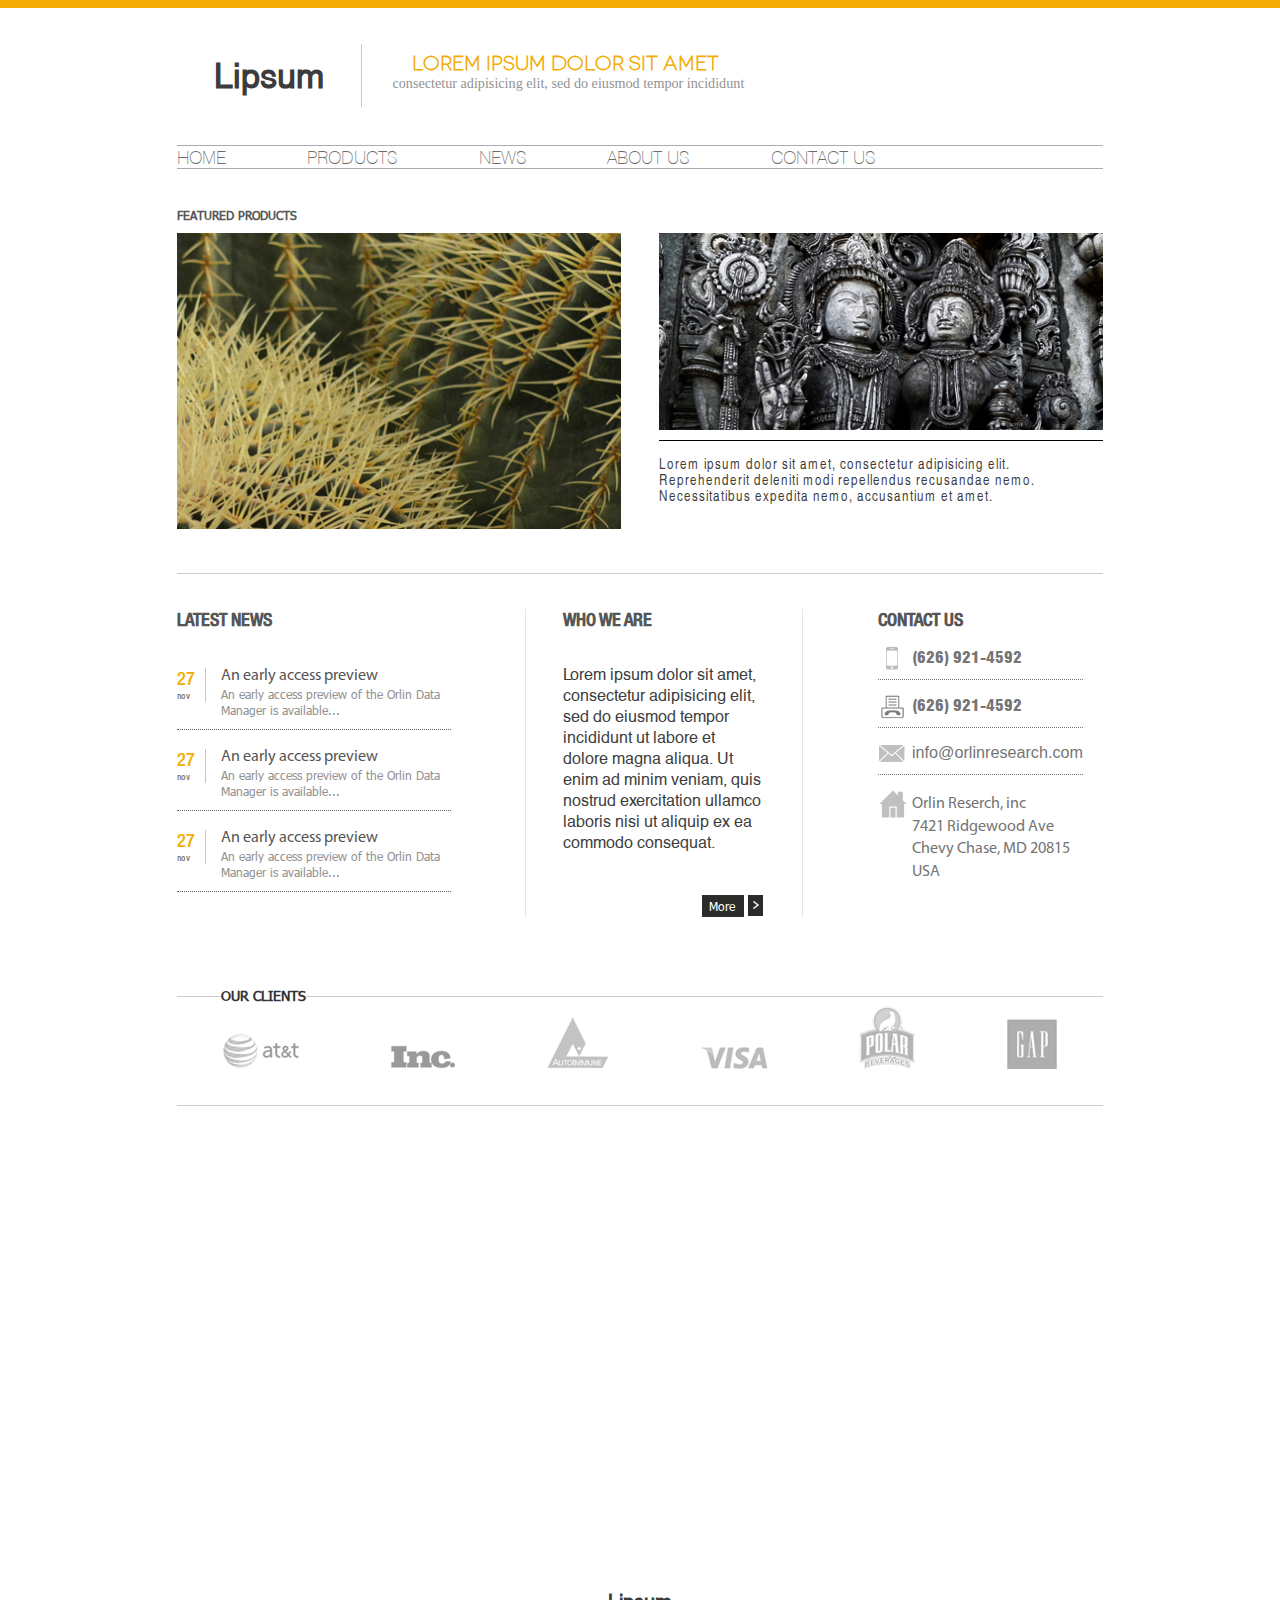
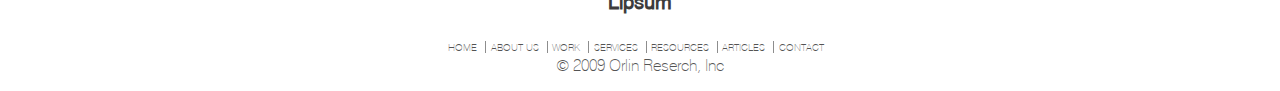
<file: lipsum/index.html>
<!DOCTYPE html>
<html lang="en">
<head>
	<meta charset="UTF-8">
	<meta http-equiv="X-UA-Compatible" content="IE=Edge">
	<meta name="viewport" content="width=device-width, initial-scale=1.0">
	<title>mysite</title>
	<link rel="stylesheet" type="text/css" href="css/style.css">
</head>
<body>
	<header>
		<div class="orange-line"></div>
		<div class="container">
			<div class="block">
				<h1>Lipsum</h1>
			</div>
			<div class="block">
				<h2>Lorem ipsum dolor sit amet</h2>
				<p>consectetur adipisicing elit, sed do eiusmod tempor incididunt</p>
			</div>
			<div class="burger-menu">
				<label id="burger-menu" for="toggle" onclick='checked()'>&#9776;</label>
				<input type="checkbox" id="toggle" >
			</div>
		</div>
	</header>

	<section class="navigation">
		<div class=" navigation container">
			<nav class="top-menu" id="top-menu">
				<ul>
					<li><a href="#" class="link-nav">home</a></li>
					<li><a href="#" class="link-nav">products</a></li>
					<li><a href="#" class="link-nav">news</a></li>
					<li><a href="#" class="link-nav">about us</a></li>
					<li><a href="#" class="link-nav" id="last-link-top-menu">contact us</a></li>
				</ul>
			</nav>
		</div>
	</section>

	<section class="featured-products">
		<div class="container">
			<h2>featured products</h2>
			<div class="wrap-photo">
				<div class="photo-block">
					<img src="images/cactus.png" alt="cactus">
				</div>
				<div class="photo-block">
					<img src="images/monument.png" alt="monument">
					<div class="text-block">
						<p>Lorem ipsum dolor sit amet, consectetur adipisicing elit. Reprehenderit deleniti modi repellendus recusandae nemo. Necessitatibus expedita nemo, accusantium et amet.</p>
					</div>
				</div>
			</div>
		</div>
	</section>

	<section class="about-us">
		<div class="container">
			<div class="flex-about-us">
				<div class="about-us-item news">
					<h3>Latest news</h3>
					<div class="news-block">
						<div class="news-item">
							<div class="date">
								<span>27</span>
								<p>nov</p>
							</div>
							<div class="text-news">
								<p class="article-title"><a href="">An early access preview</a></p>
								<p class="article">An early access preview of the Orlin Data Manager is available...</p>
							</div>
						</div>
						<div class="news-item">
							<div class="date">
								<span>27</span>
								<p>nov</p>
							</div>
							<div class="text-news">
								<p class="article-title"><a href="">An early access preview</a></p>
								<p class="article">An early access preview of the Orlin Data Manager is available...</p>
							</div>
						</div>
						<div class="news-item">
							<div class="date">
								<span>27</span>
								<p>nov</p>
							</div>
							<div class="text-news">
								<p class="article-title"><a href="">An early access preview</a></p>
								<p class="article">An early access preview of the Orlin Data Manager is available...</p>
							</div>
						</div>
					</div>
				</div>
				<div class="about-us-item who-we-are">
					<h3>Who we are</h3>
					<p>Lorem ipsum dolor sit amet, consectetur adipisicing elit, sed do eiusmod tempor incididunt ut labore et dolore magna aliqua. Ut enim ad minim veniam, quis nostrud exercitation ullamco laboris nisi ut aliquip ex ea commodo consequat.</p>
					<div class="click-more">
						<div class="more-text">
							<p>More</p>
						</div>
						<div class="arrow">
						</div>
					</div>
				</div>
				<div class="about-us-item contact-us">
					<h3>Contact us</h3>
					<div class="contact-block">
						<div class="contact-item">
							<div class="icon">
								<img src="images/phone.png" alt="phone">
							</div>
							<div class="text-communication">
								<p class="number">(626) 921-4592</p>
							</div>
						</div>
						<div class="contact-item">
							<div class="icon">
								<img src="images/fax.png" alt="fax">
							</div>
							<div class="text-communication">
								<p class="number">(626) 921-4592</p>
							</div>
						</div>
						<div class="contact-item">
							<div class="icon">
								<img src="images/mail.png" alt="mail">
							</div>
							<div class="text-communication">
								<p class="mail">info@orlinresearch.com</p>
							</div>
						</div>
						<div class="contact-item">
							<div class="icon home">
								<img src="images/address.png" alt="address">
							</div>
							<div class="text-communication">
								<p class="text-communication home-text">Orlin Reserch, inc <br>
								   7421 Ridgewood Ave <br>
								   Chevy Chase, MD 20815 <br>
								   USA</p>
							</div>
						</div>
					</div>
				</div>
			</div>
		</div>
	</section>

	<section class="our-clients">
		<div class="container">
			<h4>our clients</h4>
			<div class="clients-flex">
				<div class="clients-item">
					<img src="images/client-at&t.png" alt="at&t">
				</div>
				<div class="clients-item">
					<img src="images/client-inc.png" alt="inc">
				</div>
				<div class="clients-item">
					<img src="images/client-auto.png" alt="auto">
				</div>
				<div class="clients-item">
					<img src="images/client-visa.png" alt="visa">
				</div>
				<div class="clients-item">
					<img src="images/client-polar.png" alt="polar">
				</div>
				<div class="clients-item">
					<img src="images/client-gap.png" alt="gap">
				</div>
			</div>
		</div>
	</section>

	<section class="maps">
		<div class="container">
			<script type="text/javascript" charset="utf-8" async src="https://api-maps.yandex.ru/services/constructor/1.0/js/?um=constructor%3Ab4e721dae02ae9bb1fd76ce1bd144ad41d2abfcd3bc93afd3f2f5317c2e51d3a&amp;width=100%25&amp;height=400&amp;lang=ru_RU&amp;scroll=true"></script>
			<iframe src="https://www.google.com/maps/embed?pb=!1m16!1m12!1m3!1d71927.95953898416!2d37.63818950903102!3d55.71073917447896!2m3!1f0!2f0!3f0!3m2!1i1024!2i768!4f13.1!2m1!1z0YbRg9C8!5e0!3m2!1sru!2sru!4v1570915683758!5m2!1sru!2sru" width="100%" height="450" frameborder="0" style="border:0;" allowfullscreen=""></iframe>
		</div>
	</section>

	<footer>
		<div class="container">
			<h5>Lipsum</h5>
			<nav class="footer-menu">
				<ul>
					<li><a href="#">home</a></li>
					<li><a href="#">About us</a></li>
					<li><a href="#">Work</a></li>
					<li><a href="#">Services</a></li>
					<li><a href="#">Resources</a></li>
					<li><a href="#">Articles</a></li>
					<li><a href="#" id="last-link-menu">Contact</a></li>
				</ul>
			</nav>
			<p class="copyright">&copy; 2009 Orlin Reserch, Inc</p>
		</div>
	</footer>
	<script type="text/javascript" src="js/script.js"></script>
</body>
</html>
</file>
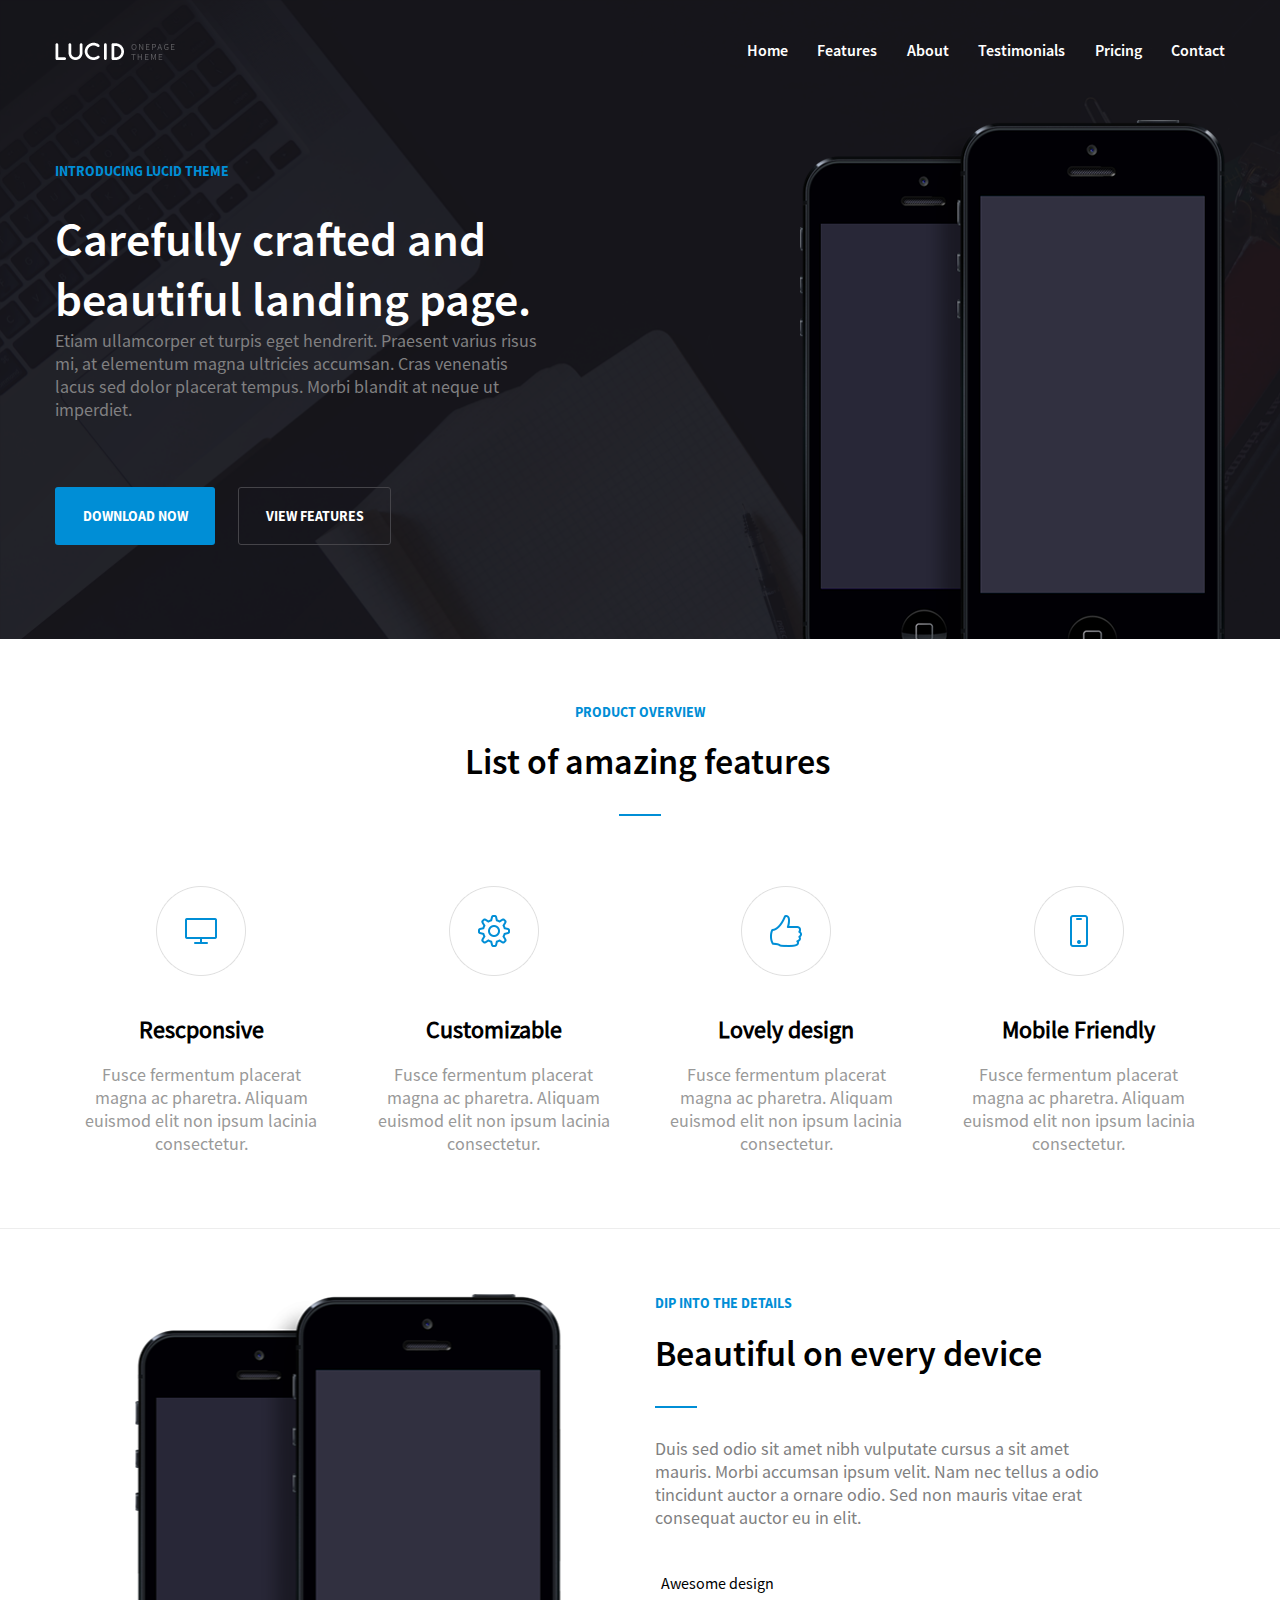
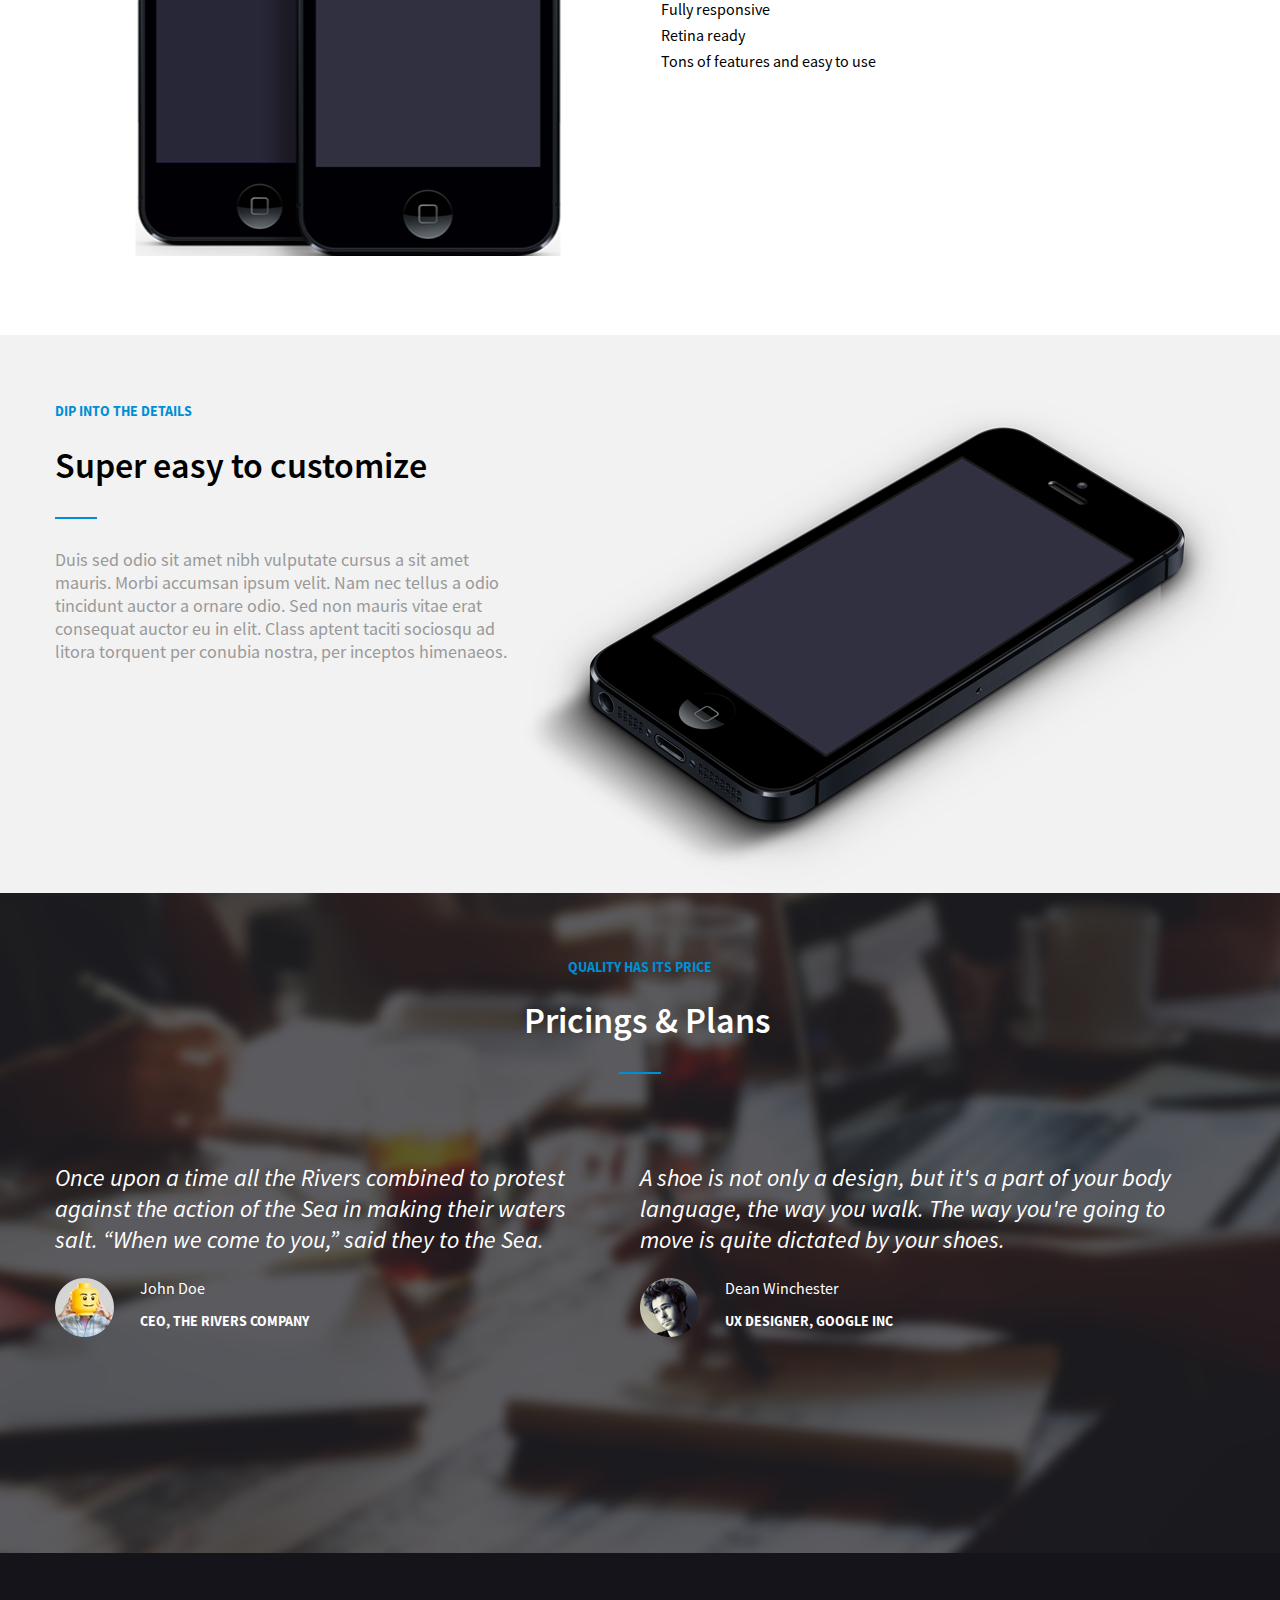
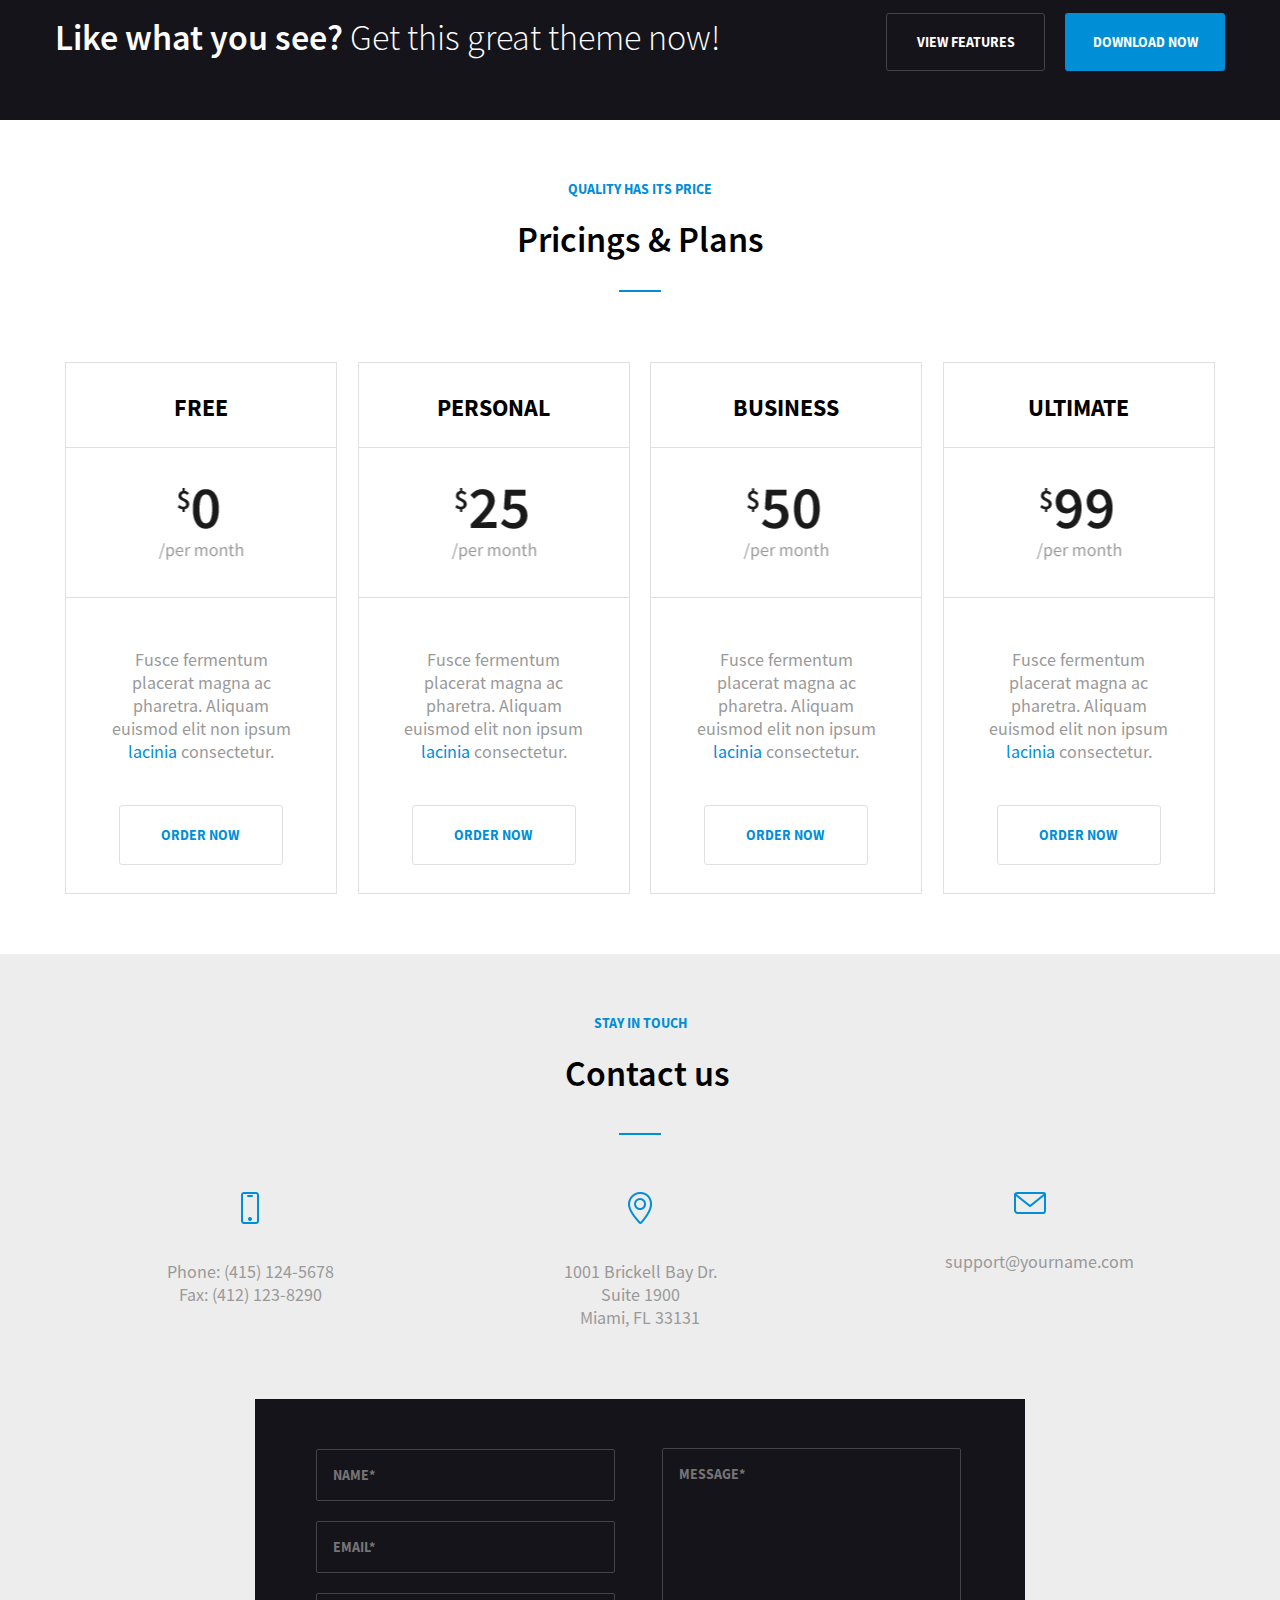
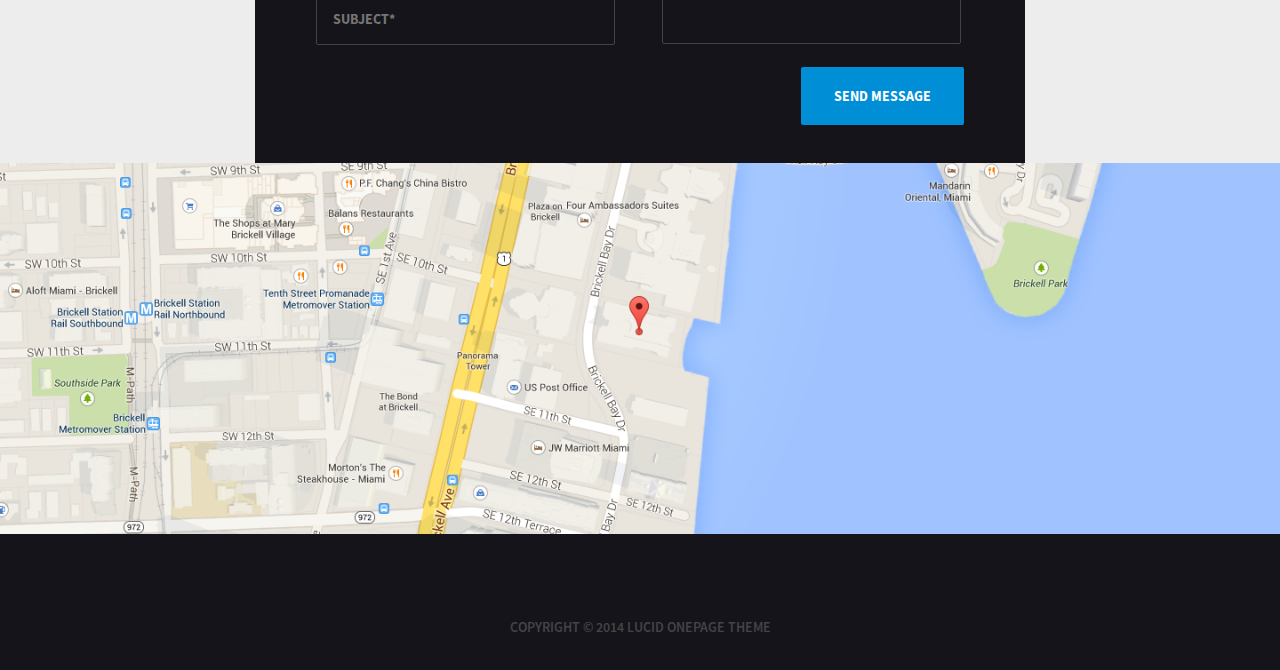
<file: lucid/index.html>
<!DOCTYPE html>
<html lang="en">
<head>
	<meta charset="UTF-8">
	<meta name="viewport" content="width=device-width, initial-scale=1.0">
	<title>Lucid</title>
	<link rel="stylesheet" href="css/style.css">
	<link rel="stylesheet" href="https://use.fontawesome.com/releases/v5.7.0/css/all.css" integrity="sha384-lZN37f5QGtY3VHgisS14W3ExzMWZxybE1SJSEsQp9S+oqd12jhcu+A56Ebc1zFSJ" crossorigin="anonymous">
</head>
<body>
	<header class="header">
		<div class="container">
			<a href="#" class="logo"><img src="img/logo.png" alt="logo"></a>
			<label id="burger-menu" for="toggle">&#9776;</label>
			<input type="checkbox" id="toggle"/>
			<nav>
				<ul>	
					<li><a href="#">Home</a></li>
					<li><a href="#">Features</a></li>
					<li><a href="#">About</a></li>
					<li><a href="#">Testimonials</a></li>
					<li><a href="#">Pricing</a></li>
					<li><a href="#" class="last">Contact</a></li>
				</ul>
			</nav>

			<div class="flex">
				<div class="flex-item">
					<p class="preview">introducing lucid theme</p>
					<h1>Carefully crafted and beautiful landing page.</h1>
					<p class="fl-text">Etiam ullamcorper et turpis eget hendrerit. Praesent varius risus mi, at elementum magna ultricies accumsan. Cras venenatis lacus sed dolor placerat tempus. Morbi blandit at neque ut imperdiet.</p>
					<a href="#" class="l">download now</a>
					<a href="#" class="r">view features</a>
				</div>
				<div class="flex-item">
					<img id="devices" src="img/devices.png" alt="devices">
				</div>
			</div>
		</div>
	</header>

	<main>
		<section class="infographic">
			<div class="container">
				<p class="preview">product overview</p>
				<h2>List of amazing features</h2>
				<div class="blue-line"></div>
				<div class="flex info">
					<div class="info-item">
						<img src="img/monitor.png" alt="monitor"> 
						<h3>Rescponsive</h3>
						<p class="info-text">Fusce fermentum placerat magna ac pharetra. Aliquam euismod elit non ipsum lacinia consectetur.</p>
					</div>
					<div class="info-item">
						<img src="img/settings.png" alt="settings"> 
						<h3>Customizable</h3>
						<p class="info-text">Fusce fermentum placerat magna ac pharetra. Aliquam euismod elit non ipsum lacinia consectetur.</p>
					</div>
					<div class="info-item">
						<img src="img/like.png" alt="like"> 
						<h3>Lovely design</h3>
						<p class="info-text">Fusce fermentum placerat magna ac pharetra. Aliquam euismod elit non ipsum lacinia consectetur.</p>
					</div>
					<div class="info-item">
						<img src="img/phone.png" alt="phone">
						<h3>Mobile Friendly</h3>
						<p class="info-text">Fusce fermentum placerat magna ac pharetra. Aliquam euismod elit non ipsum lacinia consectetur.</p>
					</div>
				</div>
			</div>
		</section>

		<hr>

		<section class="beautiful">
			<div class="container">
				<div class="flex device">
					<div class="flex-item left-device"><img src="img/devices.png" alt="devices"></div>
					<div class="flex-item">
						<p class="preview">dip into the details</p>
						<h2>Beautiful on every device</h2>
						<div class="blue-line"></div>
						<p class="device-text">Duis sed odio sit amet nibh vulputate cursus a sit amet mauris. Morbi accumsan ipsum velit. Nam nec tellus a odio tincidunt auctor a ornare odio. Sed non  mauris vitae erat consequat auctor eu in elit. </p>

						<ul>
							<li><i class="fas fa-check"></i>&nbsp; Awesome design</li>
							<li><i class="fas fa-check"></i>&nbsp; Fully responsive</li>
							<li><i class="fas fa-check"></i>&nbsp; Retina ready</li>
							<li><i class="fas fa-check"></i>&nbsp; Tons of features and easy to use</li>
						</ul>
					</div>
				</div>
			</div>
		</section>

		<section class="super">
			<div class="container">
				<div class="flex">
					<div class="super-item1">
						<p class="preview">dip into the details</p>
						<h2>Super easy to customize</h2>
						<div class="blue-line"></div>
						<p class="text">Duis sed odio sit amet nibh vulputate cursus a sit amet mauris. Morbi accumsan ipsum velit. Nam nec tellus a odio tincidunt auctor a ornare odio. Sed non  mauris vitae erat consequat auctor eu in elit. Class aptent taciti sociosqu ad litora torquent per conubia nostra, per inceptos himenaeos.</p>
					</div>
					<div class="super-item2"><img src="img/iPhone.png" alt="iphone"></div>
				</div>
			</div>
		</section>

		<section class="quote">
			<div class="container">
				<p class="preview">quality has its price</p>
				<h2>Pricings & Plans</h2>
				<div class="blue-line"></div>
				<div class="flex">
					<div class="flex-item">
						<blockquote>
							Once upon a time all the Rivers combined to protest against the action of the Sea in making their waters salt. “When we come to you,” said they to the Sea.
						</blockquote>
						<div class="autor">
							<div class="photo">
								<img src="img/lego.png" alt="lego">
							</div>
							<div class="name">
								<p class="f-l-name">John Doe</p>
								<p class="work">ceo, the rivers company</p>
							</div>
						</div>	
					</div>
					<div class="flex-item">
						<blockquote>
							A shoe is not only a design, but it's a part of your body language, the way you walk. The way you're going to move is quite dictated by your shoes.
						</blockquote>
						<div class="autor">
							<div class="photo">
								<img src="img/man.png" alt="man">
							</div>
							<div class="name">
								<p class="f-l-name">Dean Winchester</p>
								<p class="work">ux designer, google inc</p>
							</div>
						</div>
					</div>
				</div>
			</div>
		</section>

		<section class="like">
			<div class="container">
				<p><span class="like-text">Like what you see?</span></b> Get this great theme now!</p>
				<a href="#" class="download">download now</a>
				<a href="#" class="view">view features</a>
			</div>
		</section>

		<section class="price">
			<div class="container">
				<p class="preview">quality has its price</p>
				<h2>Pricings & Plans</h2>
				<div class="blue-line"></div>

				<div class=" price-flex">
					<div class="price-item">
						<h3>free</h3>
						<div class="price-month">
							<img src="img/0.png" alt="0">
						</div>
						<p>Fusce fermentum placerat magna ac pharetra. Aliquam euismod elit non ipsum <span id="lacinia">lacinia</span> consectetur.</p>
						<a href="#" class="order">order now</a>
					</div>
					<div class="price-item">
						<h3>personal</h3>
						<div class="price-month">
							<img src="img/25.png" alt="25">
						</div>
						<p>Fusce fermentum placerat magna ac pharetra. Aliquam euismod elit non ipsum <span id="lacinia">lacinia</span> consectetur.</p>
						<a href="#" class="order">order now</a>
					</div>
					<div class="price-item">
						<h3>business</h3>
						<div class="price-month">
							<img src="img/50.png" alt="50">
						</div>
						<p>Fusce fermentum placerat magna ac pharetra. Aliquam euismod elit non ipsum <span id="lacinia">lacinia</span> consectetur.</p>
						<a href="#" class="order">order now</a>
					</div>
					<div class="price-item">
						<h3>ultimate</h3>
						<div class="price-month">
							<img src="img/99.png" alt="99">
						</div>
						<p>Fusce fermentum placerat magna ac pharetra. Aliquam euismod elit non ipsum <span id="lacinia">lacinia</span> consectetur.</p>
						<a href="#" class="order">order now</a>
					</div>
				</div>
			</div>
		</section>

		<section class="contact">
			<div class="container">
				<p class="preview">stay in touch</p>
				<h2>Contact us</h2>
				<div class="blue-line"></div>
				<div class="flex-contact">
					<div class="contact-item">
						<img src="img/Phone-icon.png" alt="phone">
						<p>Phone: (415) 124-5678
						Fax: (412) 123-8290</p>
					</div>
					<div class="contact-item">
						<img src="img/point.png" alt="point">
						<p>1001 Brickell Bay Dr.
						Suite 1900 <br>
						Miami, FL 33131</p>
					</div>
					<div class="contact-item">
						<img src="img/message.png" alt="message">
						<p>support@yourname.com</p>
					</div>
				</div>
				<form action="#" method="get" onsubmit="return validation();">
					<div class="form-box">
						<div class="flex-form">
							<div class="form-input">
								<input type="text" class="input" id="name" placeholder="name*"/>
								<span class="uncorrect" id="un-name">** uncorrect name</span>
								<input type="text" class="input" id="email" placeholder="email*"/>
								<span class="uncorrect" id="un-email">** uncorrect email</span>
								<input type="text" class="input" id="subject" placeholder="subject*"/>
								<spa class="uncorrect" id="un-subj" >** uncorrect subject</span>
							</div>
							<div class="form-input">
								<textarea name="comment" id="comment" cols="30" rows="9" class="textarea" placeholder="message*" maxlength="150"></textarea>
								<input type="submit" id="submit" value="send message"/>
							</div>		
						</div>	
					</div>
				</form>
			</div>
		</section>

		<section class="map">		
		</section>
	</main>

	<footer class="footer">
		<div class="container">
			<div class="icons">
				<a href="#" class="social"><i class="fab fa-behance"></i></a>
				<a href="#" class="social"><i class="fab fa-dribbble"></i></a>
				<a href="#" class="social"><i class="fab fa-twitter"></i></a>
				<a href="#" class="social"><i class="fab fa-facebook-f"></i></a>
				<a href="#" class="social"><i class="fab fa-linkedin-in"></i></a>
				<p class="copy">copyright &copy; 2014 lucid onepage theme</p>
			</div>
		</div>
	</footer>
	<script src="js/script.js"></script>
</body>
</html>
</file>
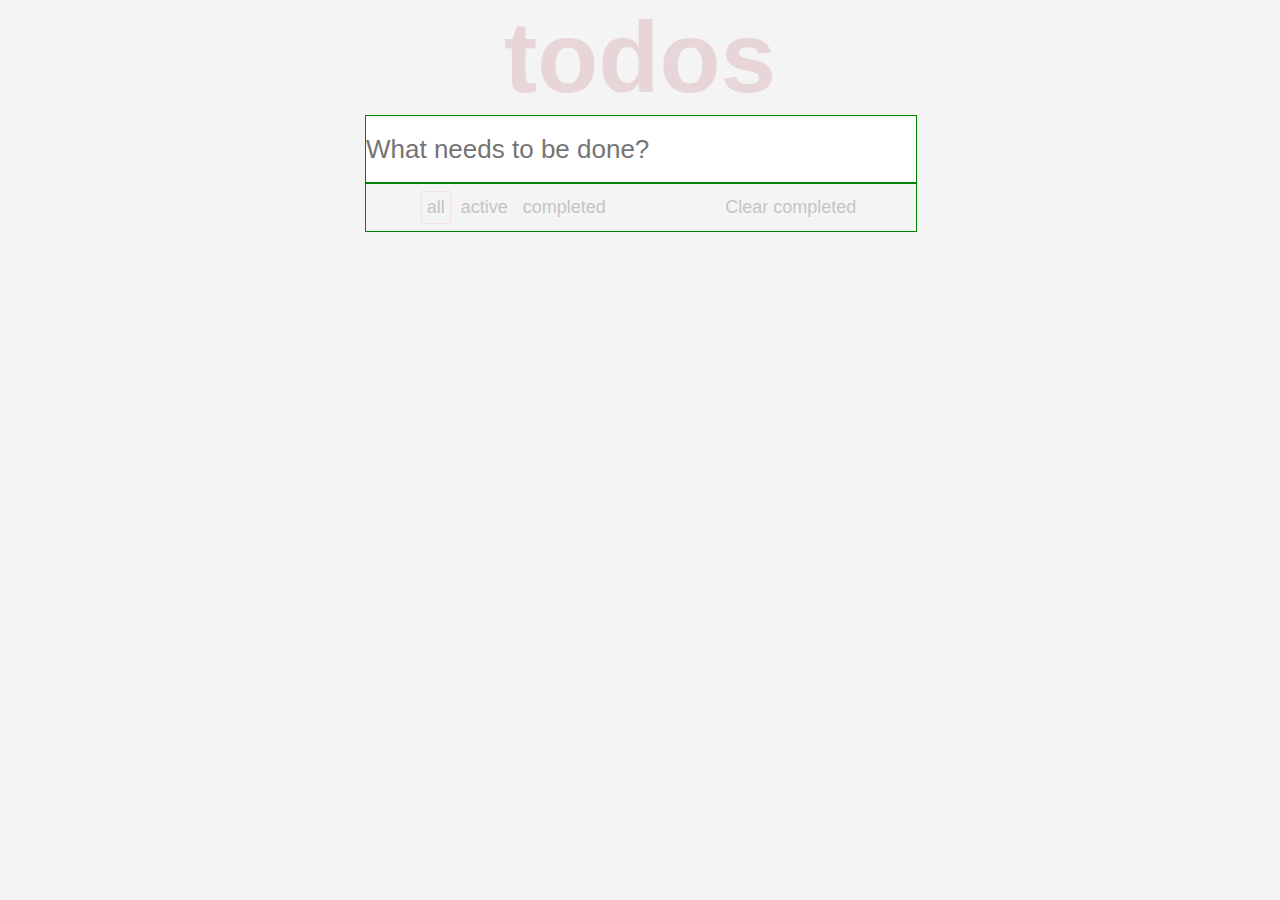
<file: todos/index.html>
<!DOCTYPE html>
<html lang="en">
<head>
	<meta charset="UTF-8">
	<title>Todos</title>
	<link rel="stylesheet" type="text/css" href="css/styles.css">
	<link rel="stylesheet" type="text/css" href="css/all.min.css">
</head>
<body>
	<div class="container">
		<h1>todos</h1>
		<div class="list-box">
			<input type="text" name="text" id="input-text" placeholder="What needs to be done?">
			<nav>
				<ul id="list">
				</ul>
			</nav>
		</div>
		<div class="down-line">
			<div class="down-line-item">
				<a href="#" class="active filter-link">all</a>
				<a href="#" class="filter-link">active</a>
				<a href="#" class="filter-link">completed</a>
			</div>
			<div class="down-line-item">
				<button id="clear">Clear completed</button>
			</div>
		</div>
	</div>
	<script type="text/javascript" src="js/main.js"></script>
</body>
</html>
</file>
<file: lipsum/css/style.css>
*{
	margin: 0;
	padding: 0;
	font-family: sans-serif;
	box-sizing: border-box;
}

@font-face{
	font-family: Helvetica CE Regular;
	src: url("../fonts/Helvetica CE Regular.ttf");
}

@font-face{
	font-family: Helvetica-Narrow;
	src: url("../fonts/Helvetica-Narrow.otf");
}

@font-face{
	font-family: HelveticaNeuelLT-MediumCond;
	src: url("../fonts/HelveticaNeueLT-MediumCond.otf");
}

@font-face{
	font-family: Interstate Cond Mono;
	src: url("../fonts/Interstate Cond Mono.ttf");
}

@font-face{
	font-family: Novecento WideLight;
	src: url("../fonts/Novecento WideLight.otf");
}

@font-face{
	font-family: Swiss721 Black Condensed BT;
	src: url("../fonts/Swiss 721 Black Condensed BT.ttf");
}
@font-face{
	font-family: Swiss-721-thin-BT;
	src: url("../fonts/Swiss-721-Thin-BT_43264.ttf");
}

@font-face{
	font-family: Tehoma Regular;
	src: url("../fonts/Tahoma Regular.ttf");
}

@font-face{
	font-family: MyriadPro Regular;
	src: url("../fonts/MyriadPro Regular.otf");
}

@font-face{
	font-family: Tahoma Regular;
	src: url("../fonts/Tahoma Regular.ttf");
}

body{
	width: 100%;
}

h1{
	font-family: Helvetica CE Regular;
	font-size: 34.18px;
	color: #3c3c3c;
	padding: 9px 37px 9px 37px;
}

.orange-line{
	position: absolute;
	width: 100%;
	height: 8px;
	background-color: #f2ac04;
}

.container{
	margin: 0 auto;
	max-width: 926px;
}

.block{
	display: inline-block;
	margin-top: 42px;
}

.block:first-child{
	border-right: 1px solid #cac8c5;
}

.block h2{
	font-family: Novecento WideLight;
	font-size: 20.18px;
	text-transform: uppercase;
	padding-top: 9px;
	padding-left: 46px;
	color: #f2ac04;
}

.block p{
	font-family: Myriad Pro Regular;
	font-size: 14.18px;
	padding-left: 26px;
	color: #929292;
}

@media(min-width: 320px) and (max-width: 568px){
	.block:first-child{
		border-right: none;
		padding-left: 10%;		
	}
	.block:nth-child(2){
		display: none;
	}
}

.burger-menu{
	display: inline-block;
	display: none;
	float: right;
	margin-top: 50px;
	margin-right: 30px;
}

#burger-menu{
	font-size: 35px;
}

#burger-menu:hover{
	cursor: pointer;
}

#toggle{
	display: none;
}

.navigation{
	margin-top: 38px;
}

.top-menu{
	width: 100%;
	border-top: 1px solid #ababab;
	border-bottom: 1px solid #ababab;
}

 .top-menu ul li{
	list-style-type: none;
	display: inline-block;
}


.link-nav{
	font-family: Swiss-721-thin-BT;
	font-size: 18.18px;
	text-transform: uppercase;
	text-decoration: none;
	margin: 14px 77px 4px 0;
	color: #6b6b6b;
}

#last-link-top-menu{
	margin: 14px 0 4px 0;
}

.link-nav:hover{
	color: #f2ac04;
}

@media(min-width: 320px) and (max-width: 768px){
	.burger-menu{
		display: inline-block;
	}

	.top-menu{
		display: none;
	}

	.top-menu ul li{
		display: block;
		text-align: center;
		text-decoration: underline;
	}

	.link-nav{
		margin-right: 0;
	}
}

.featured-products{
	margin-top: 38px;
}

.featured-products h2{
	font-family: Tahoma Regular;
	text-transform: uppercase;
	font-size:12.18px;
	color: #555656;
}

.wrap-photo{
	position: relative;
	display: -webkit-flex;
	display: -moz-flex;
	display: -ms-flex;
	display: -o-flex;
	display: flex;
	width: 100%;
	margin-top: 10px;
	justify-content: space-between;
	-webkit-flex-wrap: wrap;
	-moz-flex-wrap: wrap;
	-ms-flex-wrap: wrap;
	-o-flex-wrap: wrap;
	flex-wrap: wrap;
}
.photo-block{
	position: relative;
	width: 48%;
}

@media(min-width: 320px) and (max-width: 768px){
	.featured-products h2{
		padding-left: 5%;
	}
	.photo-block{
		width: 90%;
		margin: 0 auto;
	}

}

.photo-block img{
	width: 100%;
}

.text-block{
	border-top: 1px solid #000;
	margin-top: 6px;
}

.photo-block p{
	font-family: Helvetica-Narrow;
	font-size: 14.18px;
	padding-top: 15px;
	color: #3c3c3c;
}

.about-us .container{
	margin-top: 40px;
	border-top: 1px solid #cccccc;
}

.flex-about-us{
	margin-top: 35px;
	display: -webkit-flex;
	display: -moz-flex;
	display: -ms-flex;
	display: -o-flex;
	display: flex;
	justify-content: space-between;
}

.about-us-item{
	max-width: 278px;
}

.about-us-item h3{
	font-family: HelveticaNeuelLT-MediumCond;
	font-size: 18.18px;
	text-transform: uppercase;
	color: #565656;
}

@media(min-width: 320px) and (max-width: 568px){
	.flex-about-us{
		-webkit-flex-wrap: wrap;
		-moz-flex-wrap: wrap;
		-ms-flex-wrap: wrap;
		-o-flex-wrap: wrap;
		flex-wrap: wrap;
	}

	.about-us-item{
		max-width: 100%;
		width: 90%;
		margin: 0 auto;
		margin-bottom: 20px;
	}
}


.news-block{
	margin-top: 19px;
}

.news-item{
	padding-top: 19px;
	border-bottom: 1px dotted #636363;
}

.date{
	position: relative;
	display: inline-block;
	vertical-align: top;
	max-width: 32px;
	border-right: 1px solid #c7c7c7;
	margin-bottom: 27px;
}

.date span{
	font-family: HelveticaNeuelLT-MediumCond;
	font-size: 18.18px;
	color: #f2ac04;
	padding-right: 10px;
}

.date p{
	font-family: Interstate Cond Mono;
	font-size: 10.18px;
	color: #777777;
}

.text-news{
	display: inline-block;
	max-width: 241px;
}

.text-news a{
	vertical-align: top;
	text-decoration: none;
}

.text-news a:hover{
	color: #f2ac04;
}

@media(min-width: 768px) and (max-width: 1024px){
	.date{
		width: 20%;
	}

	.text-news{
		width: 75%;
	}
}

.article-title a{
	display: inline-block;
	vertical-align: top;
	line-height: 1;/*В случае расположения текста чуть ниже соседнего блока*/
	font-family: MyriadPro Regular;
	font-size: 16.18px;
	color: #565656;
}

 .article{
	font-family: Tahoma Regular;
	font-size: 12.18px;
	color: #939393;
}

.article-title, .article{
	padding-left: 11px;
	text-transform: none;
}

.who-we-are{
	border-right: 1px solid #e5e5e5;
	border-left: 1px solid #e5e5e5;
	padding-left: 37px;
	padding-right: 39px;
}

 @media(min-width: 768px) and (max-width: 1024px){
	.who-we-are{
		padding-left: 2%;
		padding-right: 2%;
		} 
}

@media(min-width: 320px) and (max-width: 568px){
	.who-we-are{
		border-left: none;
		border-right: none;
	}
}

.who-we-are p{
	padding-top: 34px;
	font-family: Helvetica CE Regular;
	font-size: 16.18px;
	color: #3c3c3c;
	text-transform: none;
}

.click-more{
	display: inline-block;
	margin-top: 42px;
	float: right;
	cursor: pointer;
}

.more-text, .arrow{
	display: inline-block;
	background-color: #2b2b29;
	vertical-align: top;
}

.more-text p{
	font-family: Tahoma Regular;
	font-size: 12.18px;
	padding: 3px 9px 3px 7px;
	color: #fff;
}

.arrow {
	width: 15px;
	height: 21px;
	background-color: #2b2b29;
	background-image: url(../images/arrow-right.png);
	background-repeat: no-repeat;
	-webkit-background-size: 40% 40%;
	background-size: 40% 40%;
	background-position: center center;
}

.contact-us{
	margin-right: 20px;
}

 @media(min-width: 768px) and (max-width: 1024px){
 	.contact-us{
 		margin-left: 2%;
 	}
 }

.contact-block{
	color: #757575;
	margin-top: 16px;
}

.contact-item{
	position: relative;
	border-bottom: 1px dotted #757575;
	margin-top: 15px;
}

.contact-item:last-child{
	border-bottom: none;
}

.icon{
	display: inline-block;
	width: 30px;
	text-align: center;
}

.icon img{
	vertical-align: middle;
}

.home {
	vertical-align: top;
}

.text-communication{
	display: inline-block;
	padding-bottom: 12px;
}

.number{
	font-family: Swiss721 Black Condensed BT;
	font-size: 16.18px;
	text-transform: uppercase;
}

.text-communication{
	font-family: MyriadPro Regular;
	font-size: 16.18px;
}

.home-text{
	padding-top: 3px;
	line-height: 1.4;
}

.our-clients{
	margin-top: 69px;
}

.our-clients h4{
	font-family: Tahoma Regular;
	text-transform: uppercase;
	font-size: 14.18px;
	color: #343434;
	padding-left: 44px;
	overflow: hidden;
}

.our-clients h4:after,
.our-clients h4:before{
	content: '';
	display: inline-block;
	vertical-align: middle;
	box-sizing: border-box;
	height: 1px;
	width: 100%;
	background-color: #ccc;
}

.our-clients h4:before{
	position: relative;
	margin-left: -100%;

}

.our-clients h4:after{
	position: relative;
	margin-right: -100%;
}

.clients-flex{
	display: -webkit-flex;
	display: -moz-flex;
	display: -ms-flex;
	display: -o-flex;
	display: flex;
	justify-content: space-around;
	-webkit-flex-wrap: wrap;
	-moz-flex-wrap: wrap;
	-ms-flex-wrap: wrap;
	-o-flex-wrap: wrap;
	flex-wrap: wrap;
	align-items: flex-end;
	border-bottom: 1px solid #cccccc;
	padding-bottom: 32px;
}

footer{
	margin-top: 29px;
}

footer h5{
	font-family: Helvetica CE Regular;
	font-size: 20.14px;
	text-align: center;
	color: #3c3c3c;
}

.footer-menu{
	text-align: center;
	margin-top: 22px;
}

.footer-menu ul li{
		display: inline-block;
		list-style-type: none;
		text-transform: uppercase;
}

.footer-menu a{
	text-decoration: none;
	font-family: Swiss-721-thin-BT;
	font-size: 10.18px;
	color: #535353;
	border-right: 1px solid #8d8d8d;
	padding-right: 8px;
}

#last-link-menu{
	border-right: none;
}

.footer-menu a:hover{
	color: #f2ac04;
}

.copyright{
	text-align: center;
	font-family: Swiss-721-thin-BT;
	font-size: 16.18px;
	color:#545454;
	margin-bottom: 16px;
}
</file>
<file: lucid/css/style.css>
@font-face{
	font-family: SourceSansPro-Semibold;
	src:url("../fonts/SourceSansPro-Semibold.otf");
}

@font-face{
	font-family: SourceSansPro-Bold;
	src:url("../fonts/SourceSansPro-Bold.otf");
}

@font-face{
	font-family: SourceSansPro-Regular;
	src:url("../fonts/SourceSansPro-Regular.otf");
}

@font-face{
	font-family: SourseSansPro-It;
	src: url(../fonts/SourceSansPro-It.otf);
}

@font-face{
	font-family: SourceSansPro-Light;
	src:url(../fonts/SourceSansPro-Light.otf);
}

html{
	font-family: Helvetica, sans-serif;
}

*{
	margin: 0;
	padding: 0;
}

.container{
	max-width: 1170px;
	margin: 0 auto;
}

@media (min-width: 768px) and (max-width: 1024px){
	.container{
		margin-left: 10px;
		margin-right: 10px;
	}
}

@media (min-width: 320px) and (max-width: 480px){
	.container{
		margin-left: 10px;
		margin-right: 10px;
	}	
}

.header{
	background-image: url(../img/bg-header.png);
	-webkit-background-size: cover;
	background-size: cover;
	background-repeat: no-repeat;
	overflow: hidden;
	max-height: 639px;
}

.logo{
	display: inline-block;
	margin-top: 42px;
	margin-bottom: 33px;
}


nav{
	float: right;
}

#burger-menu{
	color: #fff;
	font-size: 30px;	
	float: right;	
	margin-top: 35px;
	margin-right:10px;
	cursor: pointer;
	display: none;	
}

#toggle{
	display: none;	
}

nav ul{
	list-style-type: none;
}

nav li{
	display: inline-block;
}

nav li a{
	text-decoration: none;
	color: #fff;
	font-family:SourceSansPro-Semibold;
	display: inline-block;
	padding-bottom: 10px;
	margin-top: 40px;
	margin-right: 25px;
}

.last{
	margin-right: 0;
}

li a:hover{
	border-bottom: 2px solid #008ed6;
}

@media(min-width: 320px) and (max-width: 480px){
	.header{
		max-height: none;
	}

	#burger-menu{
		display: inline-block;
	}

	nav{
		float: none;
		display: none;		
	}
	nav li{
		display: block;	
		text-align: center;	
	}

	nav li a{
		display: block;	
	}
	.last{
		margin-right: 25px;	
	}

	#toggle:checked + nav{
		display: block;	
	}

	.l, .r{
		position: relative;
		left: 50%;
		transform: translateX(-50%);
		margin-right: 0;
	}

}

h1{
	font-family: SourceSansPro-Semibold;
	font-size: 48px;
	color: #fff;
}

.preview{
	font-family: SourceSansPro-Bold;
	font-size: 14px;
	color: #008ed6;
	text-transform: uppercase;
}

h2{
	font-family: SourceSansPro-Semibold;
	font-size: 36px;
	color: #000;
}

.blue-line{
	width: 42px;
	height: 2px;
	background-color: #008ed6;
}

.flex{
	display: -webkit-flex;
	display: -moz-flex;
	display: -ms-flex;
	display: -o-flex;
	display: flex;
	-webkit-flex-wrap: wrap;
	-moz-flex-wrap: wrap;
	-ms-flex-wrap: wrap;
	-o-flex-wrap: wrap;
	flex-wrap: wrap;
	width: 100%;
	justify-content: space-between;
}

.flex-item{
	width: 50%;
}

.flex-item .preview{
	padding-top: 65px;
	color: #008ed6;
}

.flex-item h1{
	padding-top: 29px;
	padding-right: 100px;
}

.fl-text{
	font-family: SourceSansPro-Regular;
	font-size: 18px;
	color: #808081;
	padding-right: 100px;
}

.flex-item a{
	display: inline-block;
	text-transform: uppercase;
	text-decoration: none;
	font-family: SourceSansPro-Bold;
	font-size: 14px;
	color: #fff;
	border-radius: 3px;
	margin-top: 66px;
	margin-right: 19px;
}

.l{
	padding: 20px 27px 20px 28px;
	background: #008ed6;
}

.r{
	padding: 19px 26px 19px 27px;
	border: 1px solid #454449;
}

#devices{
	position: relative;
	margin-top: 23px;
	float: right;
}

@media (min-width: 768px) and (max-width: 1024px){
	.header{
		max-height: none;
	}

	.flex-item h1{
		padding-right: 50px;
		font-size: 5vw;
	}

	.fl-text{
		font-size: 2vw;
		padding-right: 50px;
	}

	#devices{
		width: 90%;
	}

	.l{
		margin-bottom: 20px;
	}

	.r{
		margin-bottom: 20px;
	}
}

@media (min-width: 320px) and (max-width: 480px){
	.flex-item h1{
		font-size: 8vw;
		padding-right: 20px;
	}

	.fl-text{
		font-size: 5vw;
		padding-right: 20px;
		padding-bottom: 10px;
	}

	.flex-item a{
		margin-top: 20px;
		margin-bottom: 10px;
	}

	#devices{
		display: none;
	}

	.info-item{
		width: 50%;
	}
}

.infographic .preview{
	text-align: center;
	padding-top: 64px;
}

.infographic h2{
	text-align: center;
	padding-top: 18px;
}

.infographic .blue-line{
	margin: 0 auto;
	margin-top: 30px;
}

.info{
	margin-top: 70px;
}

.info-item{
	width: 25%;
	margin-bottom: 73px;
}

.info img{
	position: relative;
	left: 50%;
	transform: translateX(-50%);
}

.info h3{
	text-align: center;
	font-family: SourceSansPro-Regular;
	font-size: 24px;	
	padding-top: 34px;
}

.info-text{
	font-family: SourceSansPro-Regular;
	font-size: 18px;
	padding-top: 18px;
	color: #999;
	text-align: center;
	padding-left: 20px;
	padding-right: 20px;
}

@media(min-width: 768px) and (max-width: 1024px){
	.info-text{
		font-size: 2vw;
	}
}

@media(min-width: 320px) and (max-width: 480px){
	
	.infographic .flex{
		-webkit-flex-direction: column;
		-moz-flex-direction: column;
		-ms-flex-direction: column;
		-o-flex-direction: column;
		flex-direction: column;
	}
	.info-item{
		width: 100%;
	}
}

hr{
	height: 1px;
	color: #ededed;
	background: #ededed;	
	border: none;
}

.device img{
	margin-top: 65px;
	margin-bottom: 75px;
	float: none;
	position: relative;
	left: 50%;
	transform: translateX(-50%);
}

.device p,h2,ul{
	padding-left: 15px;
}

.device .blue-line{
	margin-left: 15px;
	margin-top: 30px;
}

.device .preview{
	padding-top: 65px;
}

.device h2{
	padding-top: 19px;
}

.device-text{
	padding-top: 29px;
	font-family: SourceSansPro-Regular;
	font-size: 18px;
	color: #808081;
	padding-right: 100px;
}

.device ul{
	list-style-type: none;
	padding-top: 41px;
}

.device li{
	font-family: SourceSansPro-Regular;
	font-style: 18px;
	line-height: 26px;
}

.device li i{
	color: #008ed6;
}

@media(min-width: 768px) and (max-width: 1024px){
	.device img{
		width: 90%;
	}

	.device h2{
		font-size: 4vw;
	}

	.device-text{
		font-size: 2vw;
		padding-right: 50px;
	} 

	.device li{
		font-size: 1.7vw;
	}
}

@media(min-width: 320px) and (max-width: 480px){
	.device img{
		display: none;
	}

	.flex-item{
		width: 100%;
	}

	.device-text{
		padding-right: 0px;
	}

	.device ul{
		padding-bottom: 30px;
	}
}

.super{
	background: #f2f2f2;
}

.super-item1{
	width: 40%;
}

.super-item2{
	width: 60%;
}

.super-item1 .preview{
	padding-top: 67px;
}

.super-item1 h2{
	padding-top: 23px;
	padding-left: 0;
}

.super-item1 .blue-line{
	margin-top: 29px;
}

.text{
	padding-top: 29px;
	font-family: SourceSansPro-Regular;
	font-size: 18px;
	color: #999;
}

.super-item2 img{
	margin-top: 63px;
}

@media(min-width: 768px) and (max-width: 1024px){
	.super-item2 img{
		width: 100%;
	}

	.super-item1 h2{
		font-size: 4vw;
	}

	.text{
		font-size: 1.7vw;
	}
}

@media(min-width: 320px) and (max-width: 480px){
	.super-item1{
	width: 100%;
	padding-bottom: 30px;
	padding-left: 15px;
	}
	
	.super-item2{
		display: none;
	}
}

.quote{
background-image: url(../img/bg-quote.png);
background-repeat: no-repeat;
-webkit-background-size: cover;
background-size: cover;
}

.quote .preview{
	padding-top: 65px;
	text-align: center;
}

.quote h2{
	color: #fff;
	text-align: center;
	padding-top: 22px;
}

.quote .blue-line{
	margin: 0 auto;
	margin-top: 29px;
}

.quote .flex{
	margin-top: 88px;
}

blockquote{
	font-family: SourseSansPro-It;
	font-size: 24px;
	color: #fff;
	padding-right: 40px;
}

.autor{
	margin-top: 23px;
	overflow: hidden;
	margin-bottom: 212px;
}

.photo{
	float: left;
	margin-top: 0px;
}

.f-l-name,.work{
	position: relative;
	left: 26px;
	color: #fff;
}

.f-l-name{
	font-family: SourceSansPro-Regular;
	font-size: 16px;
	padding-left: 26px;
}

.work{
	padding-top: 14px;
	font-family: SourceSansPro-Bold;
	font-size: 14px;
	text-transform: uppercase;
}

@media(min-width: 320px) and (max-width: 480px){
	blockquote{
		font-size: 4.2vw;
	}

	.work{
		padding-top: 4px;
	}

	.autor{
		margin-bottom: 70px;
	}
}

.like{
	background: #15141a;
	overflow: hidden;
}

.like p{
	font-family: SourceSansPro-Light;
	color: #fff;
	font-size: 36px;
	display: inline-block;
	padding-top: 62px;
	padding-bottom: 60px;
}

.like-text{
	font-family: SourceSansPro-Semibold;
}

.like a{
	font-family: SourceSansPro-Bold;
	font-size: 14px;
	float: right;
	text-transform: uppercase;
	text-decoration: none;
	color: #fff;
	display: inline-block;
	margin-top: 60px;
	border-radius: 3px;
}

.download{
	padding: 20px 27px 20px 28px;
	background: #008ed6;
}

.view{
	padding: 19px 29px 19px 30px;
	border: 1px solid #444348;
	margin-right: 20px;
}

@media(min-width: 768px) and (max-width: 1024px){
	.like{
		display: none;
	}
} 

@media(min-width: 320px) and (max-width: 480px){
	.like{
		display: none;
	}
} 

.price .preview{
	text-align: center;
	padding-top: 60px;
}

.price h2{
	padding-left: 0;
	text-align: center;
	padding-top: 19px;
}

.price .blue-line{
	margin: 0 auto;
	margin-top: 28px;
}

.price-flex{
	margin-top: 70px;
	display: -webkit-flex;
	display: -moz-flex;
	display: -ms-flex;
	display: -o-flex;
	display: flex;
	-webkit-flex-wrap: wrap;
	-moz-flex-wrap: wrap;
	-ms-flex-wrap: wrap;
	-o-flex-wrap: wrap;
	flex-wrap: wrap;
	justify-content: space-around;
}

.price-item{
	width: 270px;
	border: 1px solid #e0e0e0;
	margin-bottom: 60px;
}

.price-item h3{
	text-align: center;
	text-transform: uppercase;
	font-family: SourceSansPro-Bold;
	font-size: 24px;
	padding-top: 29px;
	padding-bottom: 24px;
	display: block;
	border-bottom: 1px solid #e0e0e0; 
}

.price-month{
	height: 149px;
	border-bottom: 1px solid #e0e0e0; 
}

.price-item img{
	position: relative;
	left: 50%;
	transform: translateX(-50%);
	top: 40px;
}

.price-item p{
	font-family: SourceSansPro-Regular;
	font-size: 18px;
	color: #999;
	text-align: center;
	padding-top: 50px;
	padding-left: 36px;
	padding-right: 36px;
}

#lacinia{
	color: #008ed6;
}

.order{
	display: inline-block;
	text-transform: uppercase;
	text-decoration: none;
	font-family: SourceSansPro-Bold;
	font-size: 14px;
	color: #008ed6;
	padding:20px 43px 20px 41px;
	border: 1px solid #e0e0e0;
	border-radius: 3px;
	margin-top: 42px;
	position: relative;
	left: 50%;
	transform: translateX(-50%);
	margin-bottom: 28px;
	transition: ease-in-out 1s;
}

.order:hover{
	background: #008ed6;
	color: #fff;
}

@media(min-width: 768px) and (max-width: 1024px){
	.flex{
		justify-content: space-around;
	}
}

.contact{
	background: #ededed;
	/*max-height: 720px;*/
	overflow: hidden;
}

.contact .preview{
	text-align: center;
	padding-top: 60px;
}

.contact h2{
	text-align: center;
	padding-top: 19px;
}

.contact .blue-line{
	margin: 0 auto;
	margin-top: 37px;
}

.flex-contact{
	display: -webkit-flex;
	display: -moz-flex;
	display: -ms-flex;
	display: -o-flex;
	display: flex;
	-webkit-flex-wrap: wrap;
	-moz-flex-wrap: wrap;
	-ms-flex-wrap: wrap;
	-o-flex-wrap: wrap;
	flex-wrap: wrap;
	justify-content: space-around;
	margin-top: 57px;
}

.contact-item{
	width: 200px;
}

.contact-item img{
	position: relative;
	left: 50%;
	transform: translateX(-50%);
}

.contact-item p{
	font-family: SourceSansPro-Regular;
	font-size: 18px;
	color: #999;
	padding-top: 32px;
	text-align: center;
	padding-left: 15px;
	padding-right: 15px;
}

@media(min-width: 320px) and (max-width: 480px){
	.contact-item{
		margin-top: 25px;
	}

	.contact-item p{
		padding-top: 22px;
	}
}

.form-box{
	max-width: 770px;
	background: #15141a;
	margin: 0 auto;
	margin-top: 70px;
	padding-top: 30px;
	overflow: hidden;
	z-index: 999999;
}

.flex-form{
	width: 90%;
	display: -webkit-flex;
	display: -moz-flex;
	display: -ms-flex;
	display: -o-flex;
	display: flex;
	-webkit-flex-wrap: wrap;
	-moz-flex-wrap: wrap;
	-ms-flex-wrap: wrap;
	-o-flex-wrap: wrap;
	flex-wrap: wrap;
	justify-content: space-around;
	margin: 0 auto;
	margin-bottom: 38px;
}

.form-input{
	width: 302px;
}

.input{
	width: 265px;
	background: #15141a;
	border: 1px solid #444348;
	border-radius: 2px;
	padding-top: 18px;
	padding: 16px;
	text-transform: uppercase;
	font-family: SourceSansPro-Bold;
	font-size: 14px;
	margin-top: 20px;
	color: #fff;
}

.textarea{
	width: 265px;
	background: #15141a;
	border: 1px solid #444348;
	border-radius: 2px;
	padding-top: 18px;
	padding: 16px;
	text-transform: uppercase;
	font-family: SourceSansPro-Bold;
	font-size: 14px;
	margin-top: 19px;
	resize: none;
	color: #fff;
}

#submit{
	margin-top: 19px;
	float: right;
	padding: 20px 33px 20px 33px;
	background: #008ed6;
	border: none;
	text-transform: uppercase;
	text-decoration: none;
	font-family: SourceSansPro-Bold;
	font-size: 14px;
	color: #fff;
	border-radius: 2px;
}

@media(min-width: 320px) and (max-width: 480px){
	.form-input{
		width: 100%;
	}

	.input{
		width: 85%;
		position: relative;
		left: 50%;
		transform: translateX(-50%);
	}

	.textarea{
		width: 85%;
		position: relative;
		left: 50%;
		transform: translateX(-50%);
	}

	#submit{
		width: 93%;
		float: none;
		position: relative;
		left: 50%;
		transform: translateX(-50%);
	}
}

.map{
	background-image: url(../img/map.png);
	-webkit-background-size: cover;
	background-size: cover;
	background-repeat: no-repeat;
	background-position: center;
	height: 371px;
	width: 100%;
	z-index:-10;

}

.footer{
	background: #15141a;
}

.icons{
	max-width: 320px;
	margin: 0 auto;
	text-align: center;
}

.social{
	display: inline-block;
	color: #444348;
	margin-top: 57px;
	margin-right: 15px;
	margin-left: 15px;
	transition: ease-in-out 0.2s;
}

.social:hover{
	color: #008ed6;
}

.copy{
	text-transform: uppercase;
	color: #444348;
	font-family: SourceSansPro-Semibold;
	font-size: 14px;
	padding-top: 23px;
	padding-bottom: 34px;
	text-align: center;
}

.uncorrect{
	color: red;
	display: none;
}
</file>
<file: todos/css/styles.css>
body{
	height: 100%;
	font-family: sans-serif;
	background-color: #f4f4f4;
}

*{
	margin: 0;
	padding: 0;
}

.container{
	max-width: 550px;
	margin: 0 auto;
	text-align: center;
}

h1{
	font-family: Arial;
	font-size: 100px;
	color: #e7d5d8;
}

#input-text{
	position: relative;
	width: 100%;
	height: 66px;
	border: 1px solid green;
	font-size: 26px;
}

#list{
	position: relative;
}

.nav-li{
	position: relative;
	width: 100%;
	list-style-type: none;
	border: 1px solid green;
	display: -webkit-flex;
	display: -moz-flex;
	display: -ms-flex;
	display: -o-flex;
	display: flex;
	justify-content: space-between;
	font-size: 22px;
	padding: 20px 0;
	text-align: center;
}

.nav-item{
	max-width: 70%;
	word-wrap:break-word;
	-webkit-flex-wrap: wrap;
	-moz-flex-wrap: wrap;
	-ms-flex-wrap: wrap;
	-o-flex-wrap: wrap;
	flex-wrap: wrap;
}

.icons{
	display: inline-block;
	width: 30px;
	height: 30px;
	position: relative;
	border: 1px solid gray;
	border-radius: 50%;
	margin: 0 10px;
}

.icons:last-child{
	border: none;
}

.fas{
	opacity: 0;
}

.visible{
	opacity: 1;
}

.fa-check{
	color: green;
	position: absolute;
	top: 50%;
	left: 50%;
	transform: translate(-50%,-50%);
}

.fa-times{
	color: red;
	position: absolute;
	top: 50%;
	left: 50%;
	transform: translate(-50%,-50%);
	display: none;
}

.nav-li:hover .fa-times{
	opacity: 1;
}


.down-line{
	display: -webkit-flex;
	display: -moz-flex;
	display: -ms-flex;
	display: -o-flex;
	display: flex;
	justify-content: space-around;
	padding: 7px 0;
	position: relative;
	border: 1px solid green;
	font-size: 18px;
	color: #c4c4c4;
	align-items: baseline;
	width: 100%;
}

.down-line-item:nth-child(2){
	max-width: 50%;
}

.filter-link{
	display: inline-block;
	text-decoration: none;
	color: #c4c4c4;
	padding: 5px;
}

.active{
	border: 1px solid #f2e2e3;
}

.filter-link:hover{
	border: 1px solid #f2e2e3;
}

#clear{
	background: none;
	border: none;
	font-size: 18px;
	color: #c4c4c4;
	padding: 5px;
}

#clear:hover{
	cursor: pointer;
}

.complete{

}
</file>
